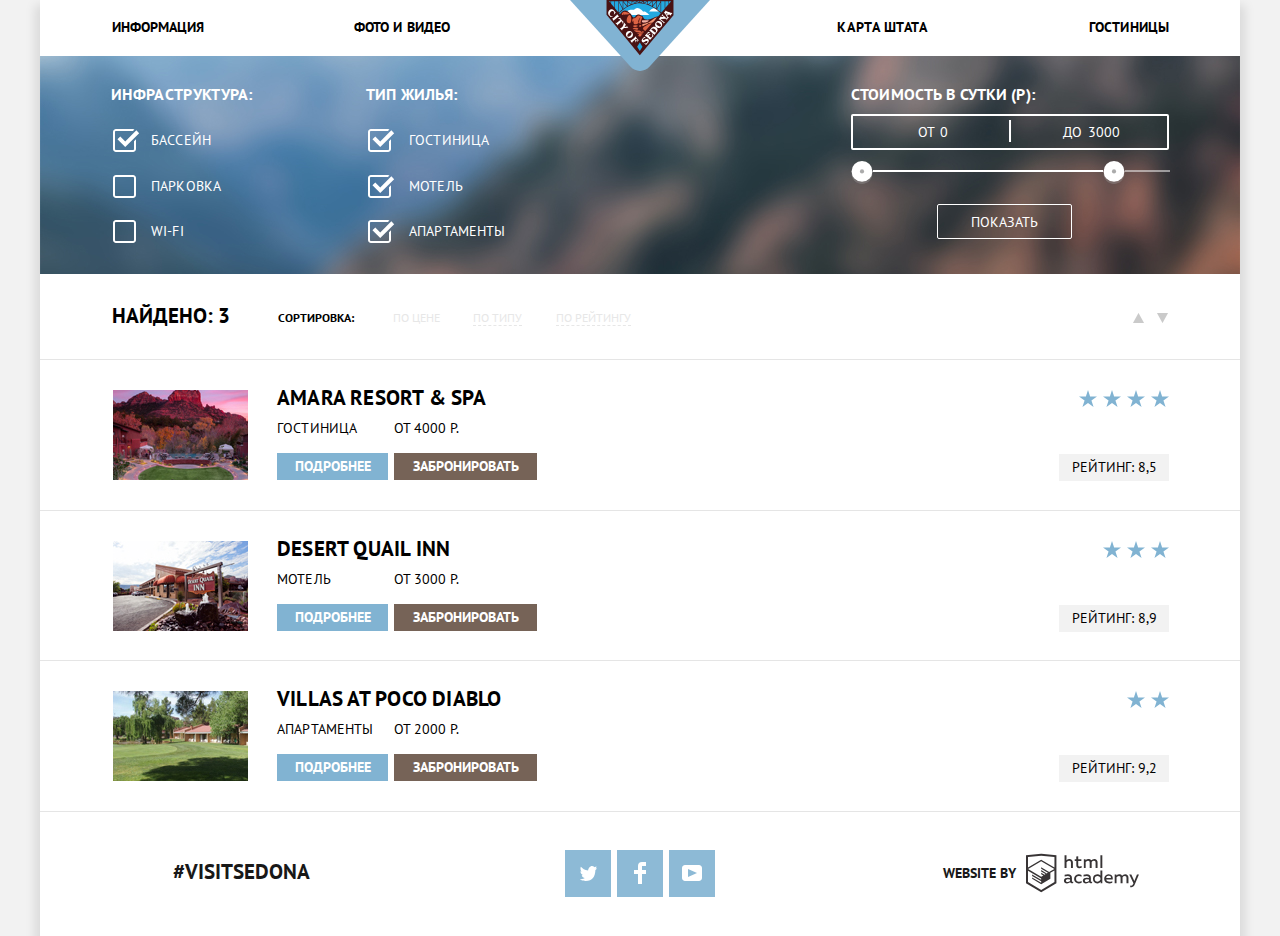
<file: hotels.html>
<!DOCTYPE html>
<html lang="ru">

<head>
  <meta charset="utf-8">
  <title>Sedona hotels</title>
  <link href="css/normalize.css" rel="stylesheet">
  <link rel="stylesheet" href="css/style.css">
  <link href="https://fonts.googleapis.com/css?family=PT+Sans:400,700" rel="stylesheet">
</head>

<body>
  <header class="main-header">
    <nav class="main-navigation">
      <ul class="main-menu">
        <li class="link-navigation info-navigation"><a href="#" class="navigation">Информация</a></li>
        <li class="link-navigation photo-navigation"><a href="#" class="navigation">Фото и видео</a></li>
        <li class="link-navigation map-navigation"><a href="#" class="navigation">Карта штата</a></li>
        <li class="link-navigation hotels-navigation"><a href="#" class="navigation">Гостиницы</a></li>
      </ul>
      <div class="main-header-logo"><a href="index.html">
          <img src="img/logo-sedona.svg" width="140" height="71" alt="Sedona">
        </a></div>
    </nav>
  </header>
  <main>
    <h1 class="visually-hidden">Фильтр гостиниц</h1>
    <form class="hotel-check " action="https://echo.htmlacademy.ru/echo" method="post">
      <div class="infra">
        <h3 class="legend">Инфраструктура:</h3>
        <ul>
          <li>
            <input class="check visually-hidden" id="pool" type="checkbox" checked>
            <label class="label" for="pool" tabindex="0">бассейн</label>
          </li>
          <li>
            <input class="check visually-hidden" id="parking" type="checkbox">
            <label class="label" for="parking" tabindex="0">парковка</label>
          </li>
          <li>
            <input class="check visually-hidden" id="wifi" type="checkbox">
            <label class="label" for="wifi" tabindex="0">wi-fi</label>
          </li>
        </ul>
      </div>
      <div class="type">
        <h3 class="legend">Тип жилья:</h3>
        <ul>
          <li>
            <input class="check visually-hidden" type="checkbox" id="hotel" checked>
            <label class="label" for="hotel" tabindex="0"><span class="type-of-housing">гостиница</span></label>
          </li>
          <li>
            <input class="check visually-hidden" type="checkbox" id="motel" checked>
            <label class="label" for="motel" tabindex="0"><span class="type-of-housing">мотель</span></label>
          </li>
          <li>
            <input class="check visually-hidden" type="checkbox" id="appartaments" checked>
            <label class="label" for="appartaments" tabindex="0"><span class="type-of-housing">апартаменты</span></label>
          </li>
        </ul>
      </div>
      <div class="cost">
        <h3 class="legend">стоимость в сутки (p):</h3>
        <div class="min-max-cost">
          <div class="value-min">
            <label class="label value-against" for="min">от</label>
            <input class="value-cost" id="min" type="text" name="cost" value="0" size="2">
          </div>
          <div class="value-max">
            <label class="label value-until" for="max">до</label>
            <input class="value-cost" id="max" type="text" name="cost" value="3000" size="2">
          </div>
        </div>
        <div class="range">
          <div class="toggle min-cost"><span class="visually-hidden">нижняя граница цены</span></div>
          <hr class="line-one">
          <div class="toggle max-cost"><span class="visually-hidden">верхняя граница цены</span></div>
          <hr class="line-two">
        </div>
        <div class="form-cost-btn"><input class="cost-btn" type="button" name="form-cost-btn" value="Показать"></div>
      </div>
    </form>
    <div class="sorted">
      <div class="type-sorted">
        <span class="finded">Найдено: 3</span>
        <span class="filtred">Сортировка:</span>
        <span><a class="sort-prise" href="#">По цене</a></span>
        <span><a class="sort" href="#">По типу</a></span>
        <span><a class="sort" href="#">По рейтингу</a></span>
      </div>
      <div class="arrow-sorted">
        <a href="#" class="arrow up"><span class="visually-hidden">стрелка вверх</span>вверх</a>
        <a href="#" class="arrow down"><span class="visually-hidden">стрелка вниз</span></a>
      </div>
    </div>
    <section class="hotels-information hotel-amara">
      <h2 class="visually-hidden">Гостиница</h2>
      <div class="all-hotel-information">
        <div class="hotel-photo1"><img src="img/amara.jpg" width="135" height="90" alt="фото Amara Resort"></div>
        <div class="information">
          <b class="hotel-link amara"><a href="#">Amara Resort &amp; Spa</a></b>
          <div class="info-detail-price">
            <div class="info-detail">
              <span class="hotel-name hotel-name-amara">Гостиница</span>
              <a class="detailed" href="#">Подробнее</a>
            </div>
            <div class="hotels-price">
              <span class="hotel-price hotel-price-amara">от 4000 р.</span>
              <a class="book" href="#">Забронировать</a>
            </div>
          </div>
        </div>
      </div>
      <div class="star-rating">
        <div class="stars">
          <span class="star">star</span>
          <span class="star">star</span>
          <span class="star">star</span>
          <span class="star">star</span>
        </div>
        <div class="rating">Рейтинг: 8,5</div>
      </div>
    </section>
    <section class="hotels-information hotel-desert">
      <h2 class="visually-hidden">Мотель</h2>
      <div class="all-hotel-information">
        <div class="hotel-photo2"><img src="img/desert.jpg" width="135" height="90" alt="фото Desert Quail Inn"></div>
        <div class="information">
          <b class="hotel-link desert"><a href="#">Desert Quail Inn</a></b>
          <div class="info-detail-price">
            <div class="info-detail">
              <span class="hotel-name hotel-name-desert">Мотель</span>
              <a class="detailed" href="#">Подробнее</a>
            </div>
            <div class="hotels-price">
              <span class="hotel-price hotel-price-desert">от 3000 р.</span>
              <a class="book" href="#">Забронировать</a>
            </div>
          </div>
        </div>
      </div>
      <div class="star-rating">
        <div class="stars">
          <span class="star">star</span>
          <span class="star">star</span>
          <span class="star">star</span>
        </div>
        <div class="rating">Рейтинг: 8,9</div>
      </div>
    </section>
    <section class="hotels-information hotel-villas">
      <h2 class="visually-hidden">Апартаменты</h2>
      <div class="all-hotel-information">
        <div class="hotel-photo3"><img src="img/villas.jpg" width="135" height="90" alt="фото Villas at Poco Diablo"></div>
        <div class="information">
          <b class="hotel-link villas"><a href="#">Villas at Poco Diablo</a></b>
          <div class="info-detail-price">
            <div class="info-detail">
              <span class="hotel-name hotel-name-villas">Апартаменты</span>
              <a class="detailed" href="#">Подробнее</a>
            </div>
            <div class="hotels-price">
              <span class="hotel-price hotel-price-villas">от 2000 р.</span>
              <a class="book" href="#">Забронировать</a>
            </div>
          </div>
        </div>
      </div>
      <div class="star-rating">
        <div class="stars">
          <span class="star">star</span>
          <span class="star">star</span>
        </div>
        <div class="rating">Рейтинг: 9,2</div>
      </div>
    </section>
  </main>
  <footer class="social-info">
    <div class="social twit"><a href="https://twitter.com">#visitsedona</a></div>
    <div class="social">
      <a class="social-btn twitter" href="https://twitter.com"><span class="visually-hidden">твиттер</span><svg xmlns="http://www.w3.org/2000/svg" xmlns:xlink="http://www.w3.org/1999/xlink" width="17" height="15" viewBox="0 0 17 15">
          <path fill="#FFF" d="M10.95.144c1.685-.496 2.984.27 3.577 1.179.673-.231 1.331-.481 2.011-.708a2.345 2.345 0 0 1-.857 1.768c.685.17 1.304-.491 1.304-.491-.169 1-1.006 1.788-1.563 2.024-.231 6.75-3.175 11.217-10.077 11.082h-.446c-.41 0-4.164-.46-4.898-1.887 2.271.196 3.893-.422 4.693-1.177-.96-.3-2.679-.477-2.979-2.95.349.106.564.228 1.19.119C1.705 8.247.374 7.53.448 5.33c.285.328 1.067.536 1.34.472C1.085 5.561-.182 2.442.894.85c1.818 1.854 3.735 3.606 7.152 3.773C8.254 2.33 9.183.793 10.95.144z" /></svg>
      </a>
      <a class="social-btn facebook" href="https://www.facebook.com"><span class="visually-hidden">фэйсбук</span><svg xmlns="http://www.w3.org/2000/svg" width="12" height="22" viewBox="0 0 12 22">
          <path fill="#FFF" d="M12 4V0H8a4 4 0 0 0-4 4v4H0v4h4v10h4V12h4V8H8V4h4z" /></svg></a>
      <a class="social-btn youtube" href="https://www.youtube.com"><span class="visually-hidden">ютуб</span><svg xmlns="http://www.w3.org/2000/svg" xmlns:xlink="http://www.w3.org/1999/xlink" width="20" height="16" viewBox="0 0 20 16">
          <path fill="#FFF" d="M17 0H3C1.35 0 0 1.35 0 3v10c0 1.65 1.35 3 3 3h14c1.65 0 3-1.35 3-3V3c0-1.65-1.35-3-3-3zM6.027 11.998V4.002L15.014 8l-8.987 3.998z" /></svg>
      </a>
    </div>
    <div class="social copyright">
      <b>Website by</b>
      <a class="htmlacademy" href="https://htmlacademy.ru/intensive/htmlcss">htmlacademy</a>
    </div>
  </footer>
</body>

</html>
</file>
<file: css/style.css>
html {background-color: #f2f2f2;}body {font-family: "PT Sans", Arial, sans-serif;font-size: 14px;line-height: 24px;font-weight: 700;color: black;text-transform: uppercase;background-color: white;display: -webkit-box;display: -ms-flexbox;display: flex;-webkit-box-orient: vertical;-webkit-box-direction: normal;-ms-flex-direction: column;flex-direction: column;width: 1200px;margin: 0 auto;-webkit-box-shadow: 0 10px 10px 5px rgba(0, 0, 0, .1);box-shadow: 0 10px 10px 5px rgba(0, 0, 0, .1);}.visually-hidden {position: absolute;width: 1px;height: 1px;margin: -1px;border: 0;padding: 0;clip: rect(0 0 0 .0);overflow: hidden;}img {max-width: 100%;height: auto;}a {text-decoration: none;}.main-header-logo {position: absolute;top: 0;margin-left: 530px;z-index: 1;width: 244px;}.main-header-logo a {height: 72px;}.main-navigation {background-color: white;}.main-menu {margin-top: 0;margin-left: 0;margin-right: 0;margin-bottom: 0;padding: 0;display: -webkit-box;display: -ms-flexbox;display: flex;list-style: none;color: #000000;font-size: 14px;font-weight: bold;line-height: 26px;background-color: white;min-height: 26px;-ms-flex-wrap: wrap;flex-wrap: wrap;}.main-menu li:nth-child(2){margin-right: 244px;}.info-navigation {margin-right: 0;}.info-navigation a {margin-left: -3px;}.photo-navigation a {margin-left: 7px;letter-spacing: 0.009em;}.map-navigation a {margin-left: 2px;letter-spacing: 0.04em;font-stretch: condensed;}.hotels-navigation a {margin-left: 17px;letter-spacing: 0.005em;font-stretch: condensed;}.link-navigation {padding-top: 14px;padding-bottom: 16px;width: 239px;min-height: inherit;}.main-menu li {display: -webkit-box;display: -ms-flexbox;display: flex;-webkit-box-pack: center;-ms-flex-pack: center;justify-content: center;}.link-navigation a, .hotel-link a {color: #000000;}.link-navigation a:hover, .hotel-link a:hover {color: #9fc4db;}.link-navigationa:focus, .hotel-link a:focus {color: #cecece;}.link-navigation a:active, .hotel-link a:active {color: #cecece;}.welcome {position: relative;display: -webkit-box;display: -ms-flexbox;display: flex;-webkit-box-orient: vertical;-webkit-box-direction: normal;-ms-flex-direction: column;flex-direction: column;width: 1200px;min-height: 508px;background-image: url(../img/background-photo.jpg);background-repeat: no-repeat;background-position: center -56px;background-color: #d4e5ef;}.welcome img {margin-left: 370px;padding-top: 77px;}.welcome::after {content: "";display: block;position: absolute;height: 60px;width: 1200px;background-image: url(../img/polygon.svg);background-repeat: no-repeat;top: 452px;}.title {display: -webkit-box;display: -ms-flexbox;display: flex;-webkit-box-pack: center;-ms-flex-pack: center;justify-content: center;width: 1200px;min-height: 216px;background-color: white;}.intro {display: -webkit-box;display: -ms-flexbox;display: flex;-webkit-box-orient: vertical;-webkit-box-direction: normal;-ms-flex-direction: column;flex-direction: column;width: 500px;min-height: 216px;text-align: center;background-color: white;}.intro b {margin-top: 60px;font-size: 21px;line-height: 26px;font-weight: bold;}.intro p {font-size: 14px;line-height: 26px;font-weight: normal;margin-top: 28px;letter-spacing: 0.07px;}.advantage h3 {font-size: 21px;line-height: 21px;font-weight: bold;margin-left: 120px;margin-right: 120px;}.advantage-five h3 {margin-left: 124px;margin-right: 124px;}.advantage p {font-size: 14px;line-height: 21px;font-weight: normal;letter-spacing: 0.007em;font-stretch: condensed;margin-left: 68px;margin-right: 68px;}.advantage-four p {margin-left: 65px;margin-right: 65px;}.advantage, .advantage-three-four-five, .advantage-one-detailed {display: -webkit-box;display: -ms-flexbox;display: flex;max-width: 1200px;-ms-flex-wrap: wrap;flex-wrap: wrap;}.advantage-three-four-five {min-height: 256px;}.advantage-one-detailed {min-height: 331px;}.advantage-one, .advantage-two {display: inline-block;vertical-align: top;width: 400px;min-height: 256px;text-align: center;background-color: #81b3d2;color: white;}.advantage-one h3 {padding-top: 25px;margin-bottom: 25px;}.advantage-two h3 {padding-top: 24px;margin-bottom: 25px;}.advantage-one p:last-child {margin-top: 22px;margin-left: 55px;margin-right: 55px;}.advantage-two p:last-child {margin-top: 20.5px;margin-left: 46px;margin-right: 46px;}.advantage-one-detailed b {font-size: 21px;line-height: 21px;font-weight: bold;letter-spacing: 0.008px;margin-top: 161px;}.advantage-one-detailed p {font-size: 14px;line-height: 21px;font-weight: 400;margin-left: 55px;margin-right: 55px;letter-spacing: 0.04px;}.advantage-one-home, .advantage-one-food, .advantage-one-present {position: relative;display: -webkit-box;display: -ms-flexbox;display: flex;-webkit-box-orient: vertical;-webkit-box-direction: normal;-ms-flex-direction: column;flex-direction: column;min-height: 331px;width: 400px;text-align: center;background-color: white;}.advantage-one-home p, .advantage-one-food p {margin-top: 24px;}.advantage-one-present p {margin-top: 24px;}.advantage-one-home::before {content: "";position: absolute;display: block;width: 76px;height: 71px;margin-left: 162px;margin-top: 61px;background-image: url(../img/icon-1.svg);background-size: 76px 71px;background-repeat: no-repeat;}.advantage-one-present::before {content: "";position: absolute;display: block;width: 64px;height: 76px;margin-left: 168px;margin-top: 56px;background-image: url(../img/icon-2.svg);background-size: 64px 76px;background-repeat: no-repeat;}.advantage-one-food::before {content: "";position: absolute;display: block;width: 74px;height: 71px;margin-left: 163px;margin-top: 61px;background-image: url(../img/icon-3.svg);background-size: 74px 71px;background-repeat: no-repeat;}.advantage-three, .advantage-four, .advantage-five {display: inline-block;vertical-align: top;min-height: 256px;width: 400px;text-align: center;background-color: #eeeeee;}.advantage-three h3, .advantage-four h3, .advantage-five h3 {padding-top: 24px;margin-bottom: 24px;}.advantage-three p:last-child, .advantage-four p:last-child, .advantage-five p:last-child {padding-top: 8px;letter-spacing: 0.06px;}.advantage-five p:last-child {margin-left: 71px;margin-right: 71px;}.photo-bridge {display: block;width: 800px;background-image: url(../img/bridge.jpg);background-repeat: no-repeat;background-size: 100% 100%;}.photo-home {display: block;width: 800px;background-image: url(../img/home.jpg);background-size: 100% 100%;}.hotels {display: -webkit-box;display: -ms-flexbox;display: flex;-webkit-box-orient: vertical;-webkit-box-direction: normal;-ms-flex-direction: column;flex-direction: column;-webkit-box-align: center;-ms-flex-align: center;align-items: center;width: 1200px;min-height: 292px;text-align: center;clear: both;background-color: white;}.link-hidden-form {display: -webkit-box;display: -ms-flexbox;display: flex;-webkit-box-pack: center;-ms-flex-pack: center;justify-content: center;width: 568px;min-height: 86px;font-size: 21px;line-height: 26px;font-weight: bold;margin-top: 33px;background-color: #766357;background-size: 568px 86px;background-position: center center;cursor: pointer;-ms-flex-wrap: wrap;flex-wrap: wrap;}.link-hidden {letter-spacing: 0.001px;font-stretch: ultra-condensed;margin-top: -6px;margin-left: 1px;}.link-hidden-form:hover {background-color: #604e43;color: #ffffff;}.link-hidden-form:active {background-color: #503e33;color: #766860;}.hidden-search-form {display: block;width: 1200px;-webkit-animation: bounce 0.2s;animation: bounce 0.2s;}.search-form {display: -webkit-box;display: -ms-flexbox;display: flex;-webkit-box-orient: vertical;-webkit-box-direction: normal;-ms-flex-direction: column;flex-direction: column;position: absolute;width: 568px;color: #000;font-weight: 700;text-align: left;background-color: #fff;-webkit-box-shadow: 0 10px 10px 5px rgba(0, 0, 0, .1);box-shadow: 0 10px 10px 5px rgba(0, 0, 0, .1);margin-left: 316px;-ms-flex-wrap: wrap;flex-wrap: wrap;}.date_on {margin-left: 55px;margin-top: 54px;margin-right: 55px;}.number-of-people {width: 458px;margin-left: 55px;margin-top: 30px;margin-right: 55px;display: -webkit-box;display: -ms-flexbox;display: flex;}.date_off {margin-left: 55px;margin-top: 29px;margin-right: 55px;}.search {width: 458px;height: 58px;background-color: #81b3d2;background-size: 458px 58px;margin-left: 55px;margin-top: 54px;margin-right: 55px;margin-bottom: 55px;border: none;outline: none;font-size: 21px;line-height: 26px;font-weight: bold;color: white;text-transform: uppercase;font-stretch: semi-condensed;letter-spacing: 0.01em;cursor: pointer;}.search:hover, .search:focus {background-color: #669ec0;color: #ffffff;}.search:active {background-color: #5496bd;color: #88b6d1;}.hotels b {font-size: 30px;line-height: 36px;font-weight: bold;padding-top: 50px;margin-bottom: 10px;}.hotels p {font-size: 14px;line-height: 24px;font-weight: normal;letter-spacing: 0.006em;}.hotels a {color: white;font-size: 21px;line-height: 26px;font-weight: bold;padding-top: 35px;}.search-form {font-size: 14px;line-height: 26px;font-weight: bold;}.date_on, .date_off {display: -webkit-box;display: -ms-flexbox;display: flex;-webkit-box-pack: justify;-ms-flex-pack: justify;justify-content: space-between;width: 458px;-ms-flex-wrap: wrap;flex-wrap: wrap;}.calendar-choice {display: -webkit-box;display: -ms-flexbox;display: flex;-webkit-box-align: center;-ms-flex-align: center;align-items: center;cursor: pointer;}.choice-date {display: -webkit-box;display: -ms-flexbox;display: flex;-webkit-box-pack: justify;-ms-flex-pack: justify;justify-content: space-between;width: 346px;height: 36px;border: 1px solid #f2f2f2;background-color: #f2f2f2;border-collapse: collapse;}.date-label-off, .date-label-on {width: 99px;margin-right: 12px;letter-spacing: 0.02em;font-stretch: normal;}.date-label-off label, .date-label-on label {cursor: pointer;}.choice-date:hover, .choice-date:focus {background-color: #ebebeb;border-color: #ebebeb;}.choice-date:active {background-color: white;border-color: #e5e5e5;}.link-calendar {position: relative;width: 38px;height: 38px;margin-right: 3px;background-image: url(../img/calendar-no-active.png);background-position: center center;background-size: 21px 22px;background-repeat: no-repeat;cursor: pointer;}.link-calendar:hover {background-image: url(../img/calendar.svg);background-position: center center;background-size: 21px 22px;background-repeat: no-repeat;}.link-calendar:active {background-image: url(../img/calendar-active.png);background-position: center center;background-size: 21px 22px;background-repeat: no-repeat;}.calendar {width: 100%;text-align: left;border: none;outline: none;background-color: inherit;font-size: 14px;line-height: 26px;text-transform: uppercase;font-weight: bold;letter-spacing: 0.05em;font-stretch: semi-condensed;margin-left: 13px;cursor: pointer;}input::-webkit-input-placeholder {color: black;font-size: 14px;line-height: 26px;text-transform: uppercase;font-weight: bold;letter-spacing: 0.001em;font-stretch: semi-condensed;}input::-moz-placeholder {color: black;font-size: 14px;line-height: 34px;text-transform: uppercase;font-weight: bold;letter-spacing: 0.001em;font-stretch: semi-condensed;padding-top: 9px;}input:-moz-placeholder {color: black;font-size: 14px;line-height: 34px;text-transform: uppercase;font-weight: bold;letter-spacing: 0.001em;font-stretch: semi-condensed;padding-top: 9px;}input:-ms-input-placeholder {color: black;font-size: 14px;line-height: 26px;text-transform: uppercase;font-weight: bold;letter-spacing: 0.001em;font-stretch: semi-condensed;}.big, .little {display: -webkit-box;display: -ms-flexbox;display: flex;width: 229px;-webkit-box-pack: justify;-ms-flex-pack: justify;justify-content: space-between;-webkit-box-align: center;-ms-flex-align: center;align-items: center;}.click-plus-minus {display: -webkit-box;display: -ms-flexbox;display: flex;}.big-people-value {margin-right: 2px;}.little-people {margin-left: 51px;cursor: pointer;}.big-people {cursor: pointer;}.plus-minus {width: 38px;height: 36px;text-align: center;border: none;outline: none;background-color: #f2f2f2;cursor: pointer;}.click-minus {width: 38px;height: 38px;background-image: url(../img/minus-no-active.png);background-position: center center;background-size: 12px 3px;background-repeat: no-repeat;border: none;outline: none;background-color: #f2f2f2;cursor: pointer;}.click-plus {width: 38px;height: 38px;background-image: url(../img/plus-no-active.png);background-position: center center;background-size: 11px 11px;background-repeat: no-repeat;border: none;outline: none;background-color: #f2f2f2;cursor: pointer;}.click-minus:hover {background-image: url(../img/minus-hover.png);background-repeat: no-repeat;background-position: center center;background-size: 12px 3px;background-color: #f2f2f2;}.click-plus:hover {background-image: url(../img/plus-hover.png);background-repeat: no-repeat;background-position: center center;background-size: 11px 11px;background-color: #f2f2f2;}.click-minus:active {background-image: url(../img/minus-active.png);background-repeat: no-repeat;background-position: center center;background-size: 12px 3px;background-color: #f2f2f2;}.click-plus:active {background-image: url(../img/plus-active.png);background-repeat: no-repeat;background-position: center center;background-size: 11px 11px;background-color: #f2f2f2;}.map {width: 1200px;height: 590px;background-image: url(../img/map2.jpg);background-size: 100% 100%;background-color: #cbdda9;font-size: 0;margin-bottom: -120px;}iframe {height: 470px;width: 1200px;border: 0;}.hotel-check {background-image: url(../img/background-hotels.jpg);background-position: center -59px;background-size: 1200px;background-repeat: no-repeat;background-color: #64717c;display: -webkit-box;display: -ms-flexbox;display: flex;width: 1200px;min-height: 218px;color: white;margin-top: 0;-ms-flex-wrap: wrap;flex-wrap: wrap;}.infra, .type, .cost {display: -webkit-box;display: -ms-flexbox;display: flex;-webkit-box-orient: vertical;-webkit-box-direction: normal;-ms-flex-direction: column;flex-direction: column;padding-top: 0;margin-top: 12px;margin-bottom: 0;padding-bottom: 0;}.infra, .type {width: 146px;}.infra {margin-left: 71px;}.type {margin-left: 109px;}.cost {margin-left: 339px;}.legend {font-size: 16px;font-weight: bold;line-height: 21px;margin-bottom: 11px;font-stretch: condensed;letter-spacing: 0.02em;}.type .legend {letter-spacing: 0.008em;}.cost .legend {margin-bottom: -3px;letter-spacing: 0.008em;}.label, .form-cost-btn, .cost-btn {font-size: 14px;line-height: 21px;font-weight: normal;text-transform: uppercase;}.label {cursor: pointer;letter-spacing: 0.01em;}.info-cheсk {display: -webkit-box;display: -ms-flexbox;display: flex;-webkit-box-pack: center;-ms-flex-pack: center;justify-content: center;-webkit-box-align: center;-ms-flex-align: center;align-items: center;}.infra ul, .type ul {list-style: none;display: -webkit-box;display: -ms-flexbox;display: flex;-webkit-box-orient: vertical;-webkit-box-direction: normal;-ms-flex-direction: column;flex-direction: column;margin-bottom: 0;}.infra li, .type li {display: -webkit-box;display: -ms-flexbox;display: flex;margin-bottom: 1.6px;}.type-of-housing {margin-left: 3px;}.check+label::after {content: "";top: -22px;right: 38px;width: 27px;height: 23px;display: block;position: relative;background: url(../img/checkbox-off.svg) no-repeat;background-position: left;cursor: pointer;margin-right: 6px;}.check:checked+label::after {content: " ";background: url(../img/checkbox-on.svg) no-repeat;background-position: left;cursor: pointer;}.form-cost-btn {display: -webkit-box;display: -ms-flexbox;display: flex;width: 133px;height: 33px;margin-top: 19px;border: 1.5px solid #ffffff;border-radius: 2px;-webkit-box-pack: center;-ms-flex-pack: center;justify-content: center;margin-left: 86px;}.cost-btn {width: 137px;height: 33px;color: white;background: transparent;border: 0;font-weight: normal;font-stretch: condensed;letter-spacing: 0.005em;padding-top: 2px;cursor: pointer;}.cost-btn:hover {background-color: white;color: black;}.value-cost {text-align: left;background: transparent;color: white;border: 0;width: 56px;cursor: pointer;letter-spacing: 0.0007em;}.value-min, .value-max {display: -webkit-box;display: -ms-flexbox;display: flex;width: 159px;cursor: pointer;-webkit-box-align: center;-ms-flex-align: center;align-items: center;}.value-against {margin-left: 63px;margin-right: 3px;}.value-until {margin-left: 52px;margin-right: 4px;}.min-max-cost {display: -webkit-box;display: -ms-flexbox;display: flex;-webkit-box-align: center;-ms-flex-align: center;align-items: center;width: 314px;height: 32.199px;border: 2px solid #ffffff;border-radius: 2px;border-collapse: collapse;margin-top: 12px;}.min-max-cost::before {content: "";position: relative;top: 30%;left: 50%;width: 2px;height: 22px;-webkit-transform: translate(-50%, -50%);-ms-transform: translate(-50%, -50%);transform: translate(-50%, -50%);background: #ffffff;}.range {display: -webkit-box;display: -ms-flexbox;display: flex;padding-top: 13px;}.toggle {width: 22px;height: 24px;background-image: url(../img/filter-button.svg);background-size: 100% 100%;margin-top: -2px;cursor: pointer;}.toggle:hover {background-image: url(../img/filter-button-hover.png);background-size: 100% 100%;}.line-one {border: 0;width: 230px;height: 2px;background-color: white;}.line-two {border: 0;width: 45px;height: 2px;background-color: white;opacity: 0.5;}.sorted {display: -webkit-box;display: -ms-flexbox;display: flex;-webkit-box-align: center;-ms-flex-align: center;align-items: center;-webkit-box-pack: justify;-ms-flex-pack: justify;justify-content: space-between;width: 1200px;background-color: white;border-bottom: solid 1px #e5e5e5;-ms-flex-wrap: wrap;flex-wrap: wrap;}.type-sorted {display: -webkit-box;display: -ms-flexbox;display: flex;margin-left: 72px;-ms-flex-pack: distribute;justify-content: space-around;padding-top: 31px;padding-bottom: 30px;-webkit-box-align: center;-ms-flex-align: center;align-items: center;-ms-flex-wrap: wrap;flex-wrap: wrap;}.sort {color: #e7e7e7;font-size: 12px;line-height: 18px;font-weight: normal;border-bottom: 1px dashed #e7e7e7;margin-right: 34px;}.sort:focus, .sort:hover {color: #9fc4db;border-bottom: 1px dashed #9fc4db;}.sort:active {color: black;border-bottom: 0;}.sort-prise {color: #e7e7e7;font-size: 12px;line-height: 18px;font-weight: normal;margin-right: 33px;}.sort-prise:active {color: #9fc4db;}.finded {font-size: 21px;line-height: 26px;margin-top: -3px;margin-right: 48px;}.filtred, .type-sorted a {font-size: 12px;line-height: 18px;}.filtred {margin-right: 39px;margin-top: 2px;}.arrow-sorted {padding-right: 68px;margin-top: 9px;}.arrow {display: inline-block;vertical-align: top;width: 11px;height: 10px;margin: 4.2px;background-color: white;background-position: center;background-repeat: no-repeat;font-size: 0;}.up {background-image: url(../img/up-no-active.png);}.up:hover {background-image: url(../img/icon-up-dir.svg);}.up:active {background-image: url(../img/up-active.png);}.down {background-image: url(../img/down-no-active.png);}.down:hover {background-image: url(../img/icon-down-dir.svg);}.down:active {background-image: url(../img/down-active.png);}.hotel-link a {color: black;}.hotels-information {border-bottom: solid 1px #e5e5e5;display: -webkit-box;display: -ms-flexbox;display: flex;width: 1200px;min-height: 149.5px;background-color: white;-ms-flex-wrap: wrap;flex-wrap: wrap;}.information, .info-detail, .hotels-price {display: -webkit-box;display: -ms-flexbox;display: flex;-webkit-box-orient: vertical;-webkit-box-direction: normal;-ms-flex-direction: column;flex-direction: column;-ms-flex-wrap: wrap;flex-wrap: wrap;}.information {margin-left: 29px;margin-top: 29px;}.hotels-price {margin-left: 6px;}.all-hotel-information {display: -webkit-box;display: -ms-flexbox;display: flex;margin-left: 73px;margin-right: 522px;}.info-detail-price a {color: white;font-weight: bold;font-size: 14px;line-height: 21px;}.info-detail-price {display: -webkit-box;display: -ms-flexbox;display: flex;-ms-flex-wrap: wrap;flex-wrap: wrap;}.hotel-photo1, .hotel-photo2, .hotel-photo3 {width: 135px;margin-top: 30px;}.hotel-name, .hotel-price {font-size: 14px;line-height: 21px;font-weight: normal;padding-bottom: 14px;}.hotel-name {letter-spacing: 0.01em;}.hotel-link a {font-size: 21px;line-height: 21px;font-weight: bold;}.hotel-link {letter-spacing: 0.015em;margin-top: -2px;margin-bottom: 6px;}.star-rating {display: -webkit-box;display: -ms-flexbox;display: flex;-webkit-box-orient: vertical;-webkit-box-direction: normal;-ms-flex-direction: column;flex-direction: column;margin-top: 30px;-ms-flex-wrap: wrap;flex-wrap: wrap;}.star {display: inline-block;vertical-align: top;width: 18px;height: 17px;margin-right: 6px;background-image: url(../img/star.svg);background-color: white;background-position: center;background-repeat: no-repeat;font-size: 0;}.stars {display: -webkit-box;display: -ms-flexbox;display: flex;-webkit-box-pack: end;-ms-flex-pack: end;justify-content: flex-end;margin-bottom: 47px;}.rating {display: -webkit-box;display: -ms-flexbox;display: flex;-webkit-box-pack: center;-ms-flex-pack: center;justify-content: center;-webkit-box-align: center;-ms-flex-align: center;align-items: center;width: 110px;height: 27px;background-size: 110px 27px;background-color: #f2f2f2;font-size: 14px;line-height: 21px;font-weight: normal;margin-right: 6px;}.detailed {display: -webkit-box;display: -ms-flexbox;display: flex;-webkit-box-pack: center;-ms-flex-pack: center;justify-content: center;-webkit-box-align: center;-ms-flex-align: center;align-items: center;width: 111px;height: 27px;background-size: 110px 27px;background-color: #81b3d2;text-align: center;}.detailed:hover, .detailed:focus {background-color: #669ec0;color: #ffffff;}.detailed:active {background-color: #5496bd;color: #88b6d1;}.book {display: -webkit-box;display: -ms-flexbox;display: flex;-webkit-box-pack: center;-ms-flex-pack: center;justify-content: center;-webkit-box-align: center;-ms-flex-align: center;align-items: center;min-height: 27px;width: 143px;background-size: 142px 27px;background-color: #766357;text-align: center;}.book:hover {background-color: #604e43;color: #ffffff;}.book:active {background-color: #503e33;color: #857871;}.hotel-villas {margin-bottom: 0;}.social-info {display: -webkit-box;display: -ms-flexbox;display: flex;-webkit-box-pack: center;-ms-flex-pack: center;justify-content: center;width: 1200px;text-align: center;clear: both;background-color: white;padding-top: 35px;padding-bottom: 36px;opacity: 0.9;-ms-flex-wrap: wrap;flex-wrap: wrap;}.twit a {color: black;font-size: 21px;line-height: 26px;font-weight: bold;margin-top: -3px;margin-left: 2px;}.social {display: -webkit-box;display: -ms-flexbox;display: flex;-webkit-box-align: center;-ms-flex-align: center;align-items: center;-webkit-box-pack: center;-ms-flex-pack: center;justify-content: center;width: 400px;text-align: center;-ms-flex-wrap: wrap;flex-wrap: wrap;}.social-btn {display: -webkit-box;display: -ms-flexbox;display: flex;-webkit-box-align: center;-ms-flex-align: center;align-items: center;-webkit-box-pack: center;-ms-flex-pack: center;justify-content: center;width: 46px;height: 47px;margin: 3px;background-color: #81b3d2;background-position: center;background-repeat: no-repeat;-ms-flex-wrap: wrap;flex-wrap: wrap;}.social-btn:hover, .social-btn:focus {background-color: #669ec0;}.social-btn:hover path, .social-btn:focus path {fill: #ffffff;}.social-btn:active {background-color: #669ec0;}.social-btn:focus path {opacity: 0.5;}.htmlacademy {width: 113px;height: 44px;font-size: 0;background-image: url(../img/logo-htmlacademy.svg);background-repeat: no-repeat;background-size: 113px 44px;vertical-align: middle;}.copyright b {margin-top: -1px;margin-left: 2px;margin-right: 9px;letter-spacing: 0.0009px;font-stretch: condensed;}.copyright a:hover {background-image: url(../img/logo_html-hover.png);background-repeat: no-repeat;background-size: 115px 41px;}.copyright a:active {background-image: url(../img/logo_html-active.png);background-repeat: no-repeat;background-size: 115px 41px;}.modal-show {display: none;}.modal-error {-webkit-animation: shake 0.6s;animation: shake 0.6s;}@-webkit-keyframes bounce {0% {-webkit-transform: scale(0);transform: scale(0);}20% {-webkit-transform: scale(0.2);transform: scale(0.2);}40% {-webkit-transform: scale(0.4);transform: scale(0.4);}60% {-webkit-transform: scale(0.6);transform: scale(0.6);}80% {-webkit-transform: scale(0.8);transform: scale(0.8);}100% {-webkit-transform: scale(1);transform: scale(1);}}@keyframes bounce {0% {-webkit-transform: scale(0);transform: scale(0);}20% {-webkit-transform: scale(0.2);transform: scale(0.2);}40% {-webkit-transform: scale(0.4);transform: scale(0.4);}60% {-webkit-transform: scale(0.6);transform: scale(0.6);}80% {-webkit-transform: scale(0.8);transform: scale(0.8);}100% {-webkit-transform: scale(1);transform: scale(1);}}@-webkit-keyframes shake {0%, 100% {-webkit-transform: translateX(0);transform: translateX(0);}10%, 30%, 50%, 70%, 90% {-webkit-transform: translateX(-10px);transform: translateX(-10px);}20%, 40%, 60%, 80% {-webkit-transform: translateX(10px);transform: translateX(10px);}}@keyframes shake {0%, 100% {-webkit-transform: translateX(0);transform: translateX(0);}10%, 30%, 50%, 70%, 90% {-webkit-transform: translateX(-10px);transform: translateX(-10px);}20%, 40%, 60%, 80% {-webkit-transform: translateX(10px);transform: translateX(10px);}}
</file>
